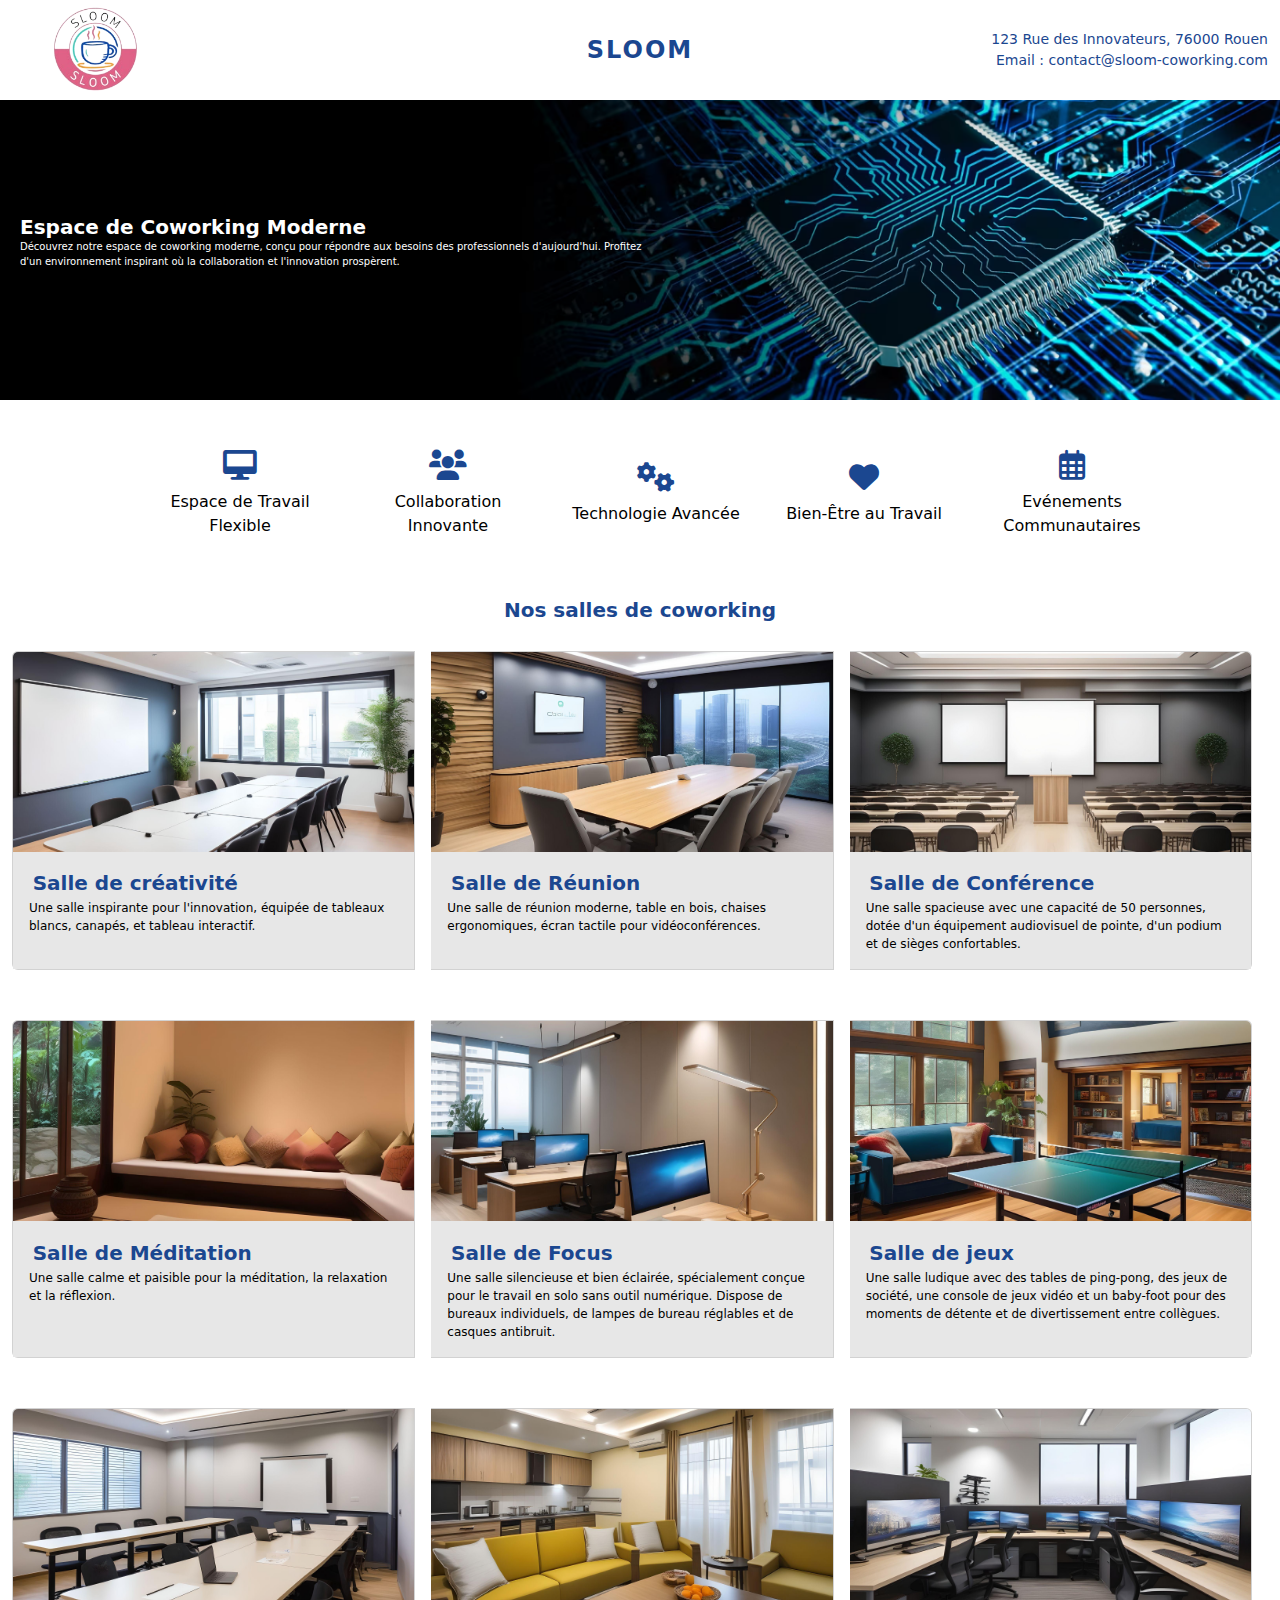
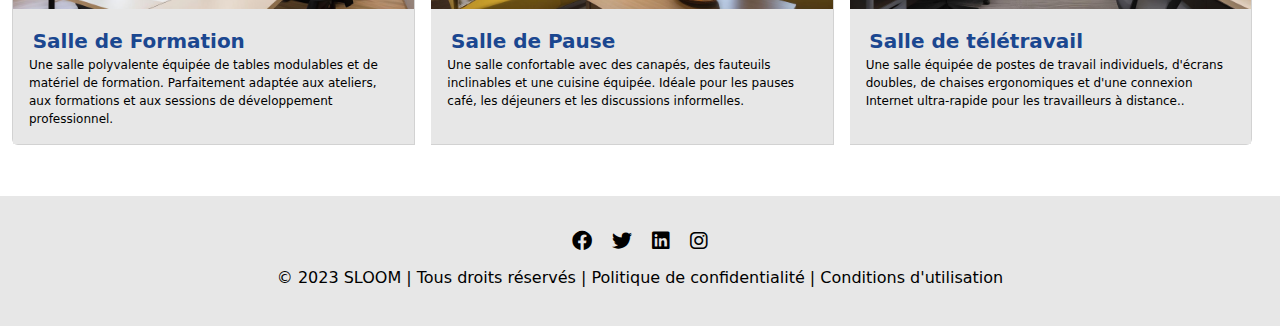
<file: index.html>
<!DOCTYPE html>
<html lang="fr">
<head>
    <meta charset="utf-8">
    <meta name="viewport" content="width=device-width, initial-scale=1.0">
    <meta http-equiv="X-UA-Compatible" content="IE=edge">
    <link rel="stylesheet" href="style.css">
    <link rel="stylesheet" href="https://cdn.jsdelivr.net/npm/bootstrap@5.2.3/dist/css/bootstrap.min.css">
    <link rel="stylesheet" href="https://cdnjs.cloudflare.com/ajax/libs/font-awesome/6.0.0/css/all.min.css">
    <title>Sloom</title>
</head>
<body>

<div class="container-fluid">
    <nav class="row align-items-center">
        <div class="col-4 d-flex align-items-center">
            <a class="navbar-brand" href="index.html">
                <img src="img/logo.png" alt="Logo" height="100">
            </a>
        </div>
        <div class="col-4 text-center">
            <a href="index.html" class="text-decoration-none text-dark">
                <p class="m-0 fs-4">SLOOM</p>
            </a>
        </div>
        <div class="col-4 text-end">
            <p class="m-0 d-none d-lg-block">123 Rue des Innovateurs, 76000 Rouen</p>
            <p class="m-0 d-none d-lg-block">Email : contact@sloom-coworking.com</p>
        </div>
    </nav>

    <div class="row">
        <div class="col-12 p-0 image-overlay">
            <img src="img/banniere.PNG" class="img-fluid custom-img" alt="Bannière">
            <div class="col-md-6 overlay-text">
                <h1 class="text-left">Espace de Coworking Moderne</h1>
                <p>Découvrez notre espace de coworking moderne, conçu pour répondre aux besoins des professionnels d'aujourd'hui. Profitez d'un environnement inspirant où la collaboration et l'innovation prospèrent.</p>
            </div>
        </div>
    </div>

    <ul class="row d-flex align-items-center justify-content-center">
        <li class="col-xs-6 col-sm-2">
            <a class="skill">
                <i class="fas fa-desktop"></i>
                <span>Espace de Travail Flexible</span>
            </a>
        </li>

        <li class="col-xs-6 col-sm-2">
            <a class="skill">
                <i class="fas fa-users"></i>
                <span>Collaboration Innovante</span>
            </a>
        </li>
    
        <li class="col-xs-6 col-sm-2">
            <a class="skill">
                <i class="fas fa-cogs"></i>
                <span>Technologie Avancée</span>
            </a>
        </li>
    
        <li class="col-xs-6 col-sm-2">
            <a class="skill">
                <i class="fas fa-heart"></i>
                <span>Bien-Être au Travail</span>
            </a>
        </li>
    
        <li class="col-xs-6 col-sm-2">
            <a class="skill">
                <i class="far fa-calendar-alt"></i>
                <span>Evénements Communautaires</span>
            </a>
        </li>
    </ul>

    <div class="row mt-5">
        <div class="col-12 text-center">
            <h1 class="text-left2">Nos salles de coworking</h1>
        </div>
    </div>
    
    <div class="card-group mt-3">
        <div class="card col-md-4 me-3">
            <a href="salle_collahub.html">
                <img src="img/salle_de_creativite.jpg" class="card-img-top " alt="Salle de créativité">
            </a>
            <div class="card-body">
                <h1 class="card-title">Salle de créativité</h1>
                <p class="card-text">Une salle inspirante pour l'innovation, équipée de tableaux blancs, canapés, et tableau interactif.</p>
            </div>
        </div>
    
       
        <div class="card col-md-4 me-3">
            <a href="salle_collahub.html">
                <img src="img/salle_collahub.jpg" class="card-img-top" alt="Salle de Réunion">
            </a>
            <div class="card-body">
                <h1 class="card-title">Salle de Réunion</h1>
                <p class="card-text">Une salle de réunion moderne, table en bois, chaises ergonomiques, écran tactile pour vidéoconférences.</p>
            </div>
        </div>
    
        
        <div class="card col-md-4 me-3">
            <a href="salle_de_conference.html">
                <img src="img/salle_de_conference.jpg" class="card-img-top" alt="Salle de Conférence">
            </a>
            <div class="card-body">
                <h1 class="card-title">Salle de Conférence</h1>
                <p class="card-text">Une salle spacieuse avec une capacité de 50 personnes, dotée d'un équipement audiovisuel de pointe, d'un podium et de sièges confortables.</p>
            </div>
        </div>
    </div>
    
    <div class="card-group mt-3">
        <div class="card col-md-4 me-3">
            <a href="salle_de_relaxation.html">
                <img src="img/salle_de_relaxation.jpg" class="card-img-top" alt="Salle de Méditation">
            </a>
            <div class="card-body">
                <h1 class="card-title">Salle de Méditation</h1>
                <p class="card-text">Une salle calme et paisible pour la méditation, la relaxation et la réflexion.</p>
            </div>
        </div>
    
      
        <div class="card col-md-4 me-3">
            <a href="salle_de_focus.html">
                <img src="img/salle_de_focus.jpg" class="card-img-top" alt="Salle de Focus">
            </a>
            <div class="card-body">
                <h1 class="card-title">Salle de Focus</h1>
                <p class="card-text">Une salle silencieuse et bien éclairée, spécialement conçue pour le travail en solo sans outil numérique. Dispose de bureaux individuels, de lampes de bureau réglables et de casques antibruit.</p>
            </div>
        </div>
    
        
        <div class="card col-md-4 me-3">
            <a href="salle_de_jeux.html">
                <img src="img/salle_de_jeux.jpg" class="card-img-top" alt="Salle de jeux">
            </a>
            <div class="card-body">
                <h1 class="card-title">Salle de jeux</h1>
                <p class="card-text">Une salle ludique avec des tables de ping-pong, des jeux de société, une console de jeux vidéo et un baby-foot pour des moments de détente et de divertissement entre collègues.</p>
            </div>
        </div>
    </div>
    
    <div class="card-group mt-3">
        <div class="card col-md-4 me-3">
            <a href="salle_de_formation.html">
                <img src="img/sallle_de_formation.jpg" class="card-img-top" alt="Salle de Formation">
            </a>
            <div class="card-body">
                <h1 class="card-title">Salle de Formation</h1>
                <p class="card-text">Une salle polyvalente équipée de tables modulables et de matériel de formation. Parfaitement adaptée aux ateliers, aux formations et aux sessions de développement professionnel.</p>
            </div>
        </div>
    
        
        <div class="card col-md-4 me-3">
            <a href="salle_de_pause.html">
                <img src="img/salle_de_pause.jpg" class="card-img-top" alt="Salle de Pause">
            </a>
            <div class="card-body">
                <h1 class="card-title">Salle de Pause</h1>
                <p class="card-text">Une salle confortable avec des canapés, des fauteuils inclinables et une cuisine équipée. Idéale pour les pauses café, les déjeuners et les discussions informelles.</p>
            </div>
        </div>
    
        
        <div class="card col-md-4 me-3">
            <a href="salle_de_teletravail.html">
                <img src="img/salle_de_teletravaille.jpg" class="card-img-top" alt="Salle 9">
            </a>
            <div class="card-body">
                <h1 class="card-title">Salle de télétravail</h1>
                <p class="card-text">Une salle équipée de postes de travail
                    individuels, d'écrans doubles, de chaises ergonomiques et d'une connexion Internet
                    ultra-rapide pour les travailleurs à distance..</p>
            </div>
        </div>
    </div>


    <!-- Le reste du contenu -->

    <div class="row">
        <footer class="col-md-12">
            <div class="social-center">
                <div class="social-icons">
                    <a href="https://www.facebook.com/" target="_blank" class="social-icon"><i class="fab fa-facebook"></i></a>
                    <a href="https://twitter.com" target="_blank" class="social-icon"><i class="fab fa-twitter"></i></a>
                    <a href="https://www.linkedin.com/" target="_blank" class="social-icon"><i class="fab fa-linkedin"></i></a>
                    <a href="https://www.instagram.com/" target="_blank" class="social-icon"><i class="fab fa-instagram"></i></a>
                </div>
            </div>
            <div class="row">
                <p>&copy; 2023 SLOOM | Tous droits réservés | Politique de confidentialité | Conditions d'utilisation</p>
            </div>
        </footer>
    </div>
</div>



</body>
</html>
</file>
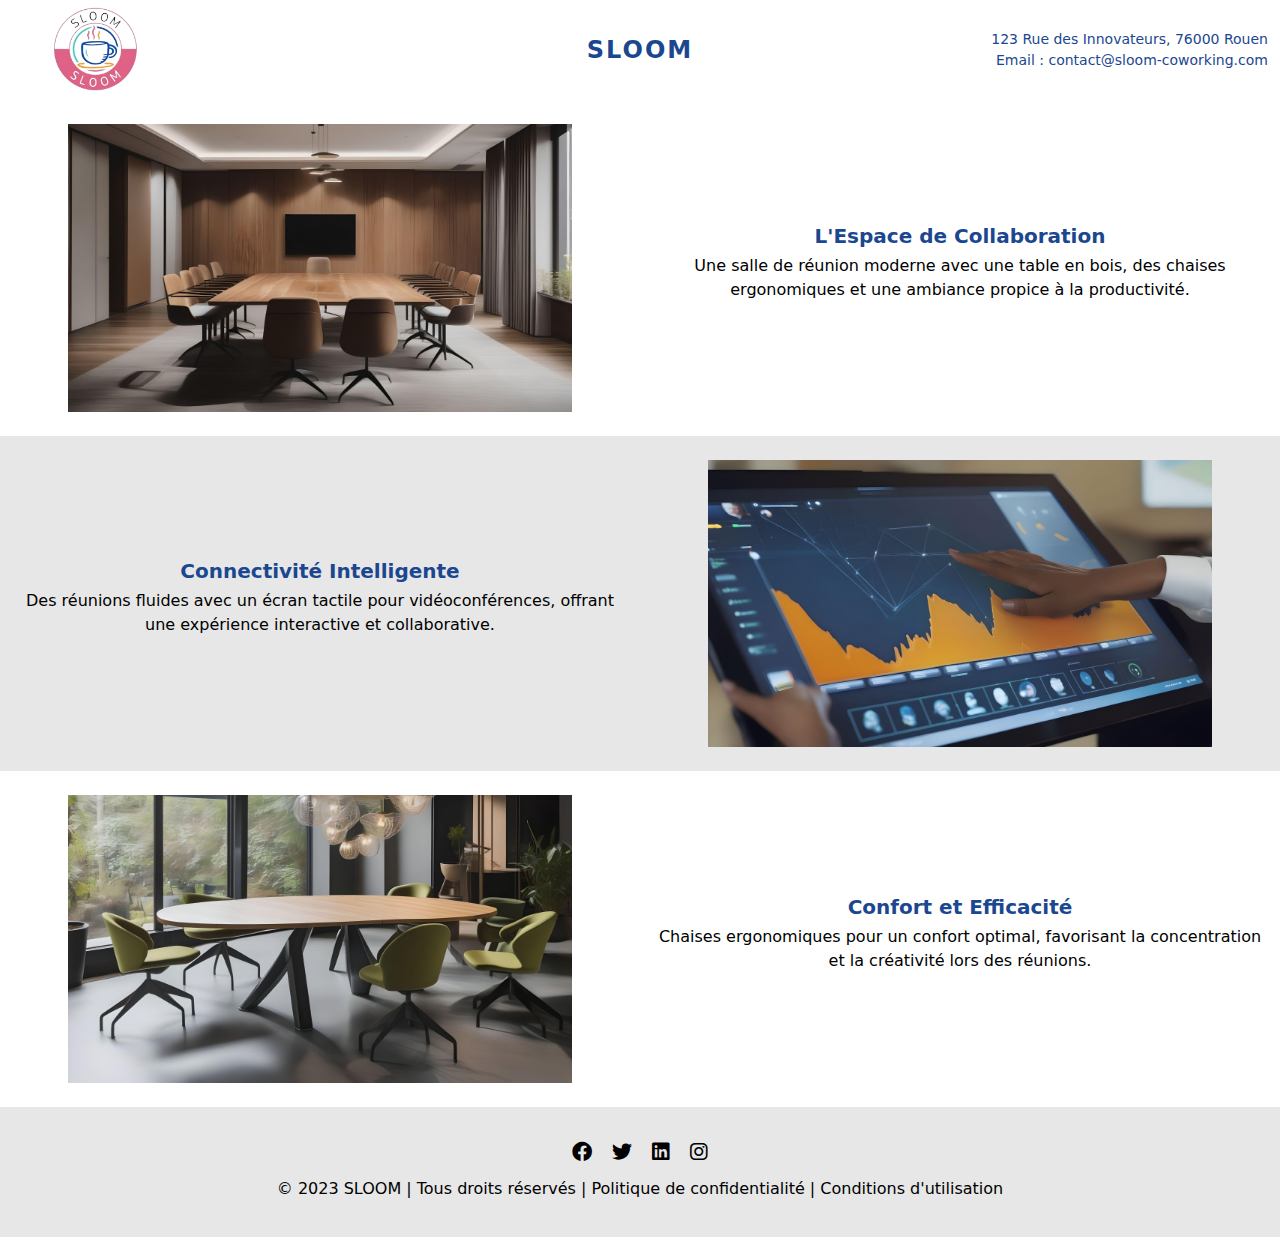
<file: salle_collahub.html>
<!doctype html>
<html>
<head>
    <meta charset="utf-8">
    <meta http-equiv="X-UA-Compatible" content="IE=edge">
    <meta name="viewport" content="width=device-width, initial-scale=1.0">
    <link rel="stylesheet" href="https://cdnjs.cloudflare.com/ajax/libs/font-awesome/6.0.0/css/all.min.css">
    <link href="style.css" rel="stylesheet">
    <link href="https://cdn.jsdelivr.net/npm/bootstrap@5.2.3/dist/css/bootstrap.min.css" rel="stylesheet">
    <title>Salle de collahub</title>
</head>
<body>

    <div class="container-fluid">
        <nav class="row align-items-center">
            <div class="col-4 d-flex align-items-center">
                <a class="navbar-brand" href="index.html">
                    <img src="img/logo.png" alt="Logo" height="100">
                </a>
            </div>
            <div class="col-4 text-center">
                <a href="index.html" class="text-decoration-none text-dark">
                    <p class="m-0 fs-4">SLOOM</p>
                </a>
            </div>
            <div class="col-4 text-end">
                <p class="m-0 d-none d-lg-block">123 Rue des Innovateurs, 76000 Rouen</p>
                <p class="m-0 d-none d-lg-block">Email : contact@sloom-coworking.com</p>
            </div>
        </nav>

        <div class="row">
            <div class="col-md-6 p-4 d-flex align-items-center justify-content-center style-salle">
                <img src="img/Réunion1.jpg" alt="" class="img-fluid" width="85%">
            </div>
            <div class="col-md-6 d-flex align-items-center style-salle">
                <div>
                    <h1 class="text-center">L'Espace de Collaboration</h1>
                    <p class="text-center">Une salle de réunion moderne avec une table en bois, des chaises ergonomiques et une ambiance propice à la productivité.</p>
                </div>
            </div>
        </div>
        
        
        <div class="row">
            <div class="col-md-6 order-md-last p-4 d-flex align-items-center justify-content-center style-salle2">
                <img src="img/Réunion2.jpg" alt="" class="img-fluid" width="85%">
            </div>
            <div class="col-md-6 order-md-first d-flex align-items-center style-salle2">
                <div>
                    <h1 class="text-center">Connectivité Intelligente</h1>
                    <p class="text-center">Des réunions fluides avec un écran tactile pour vidéoconférences, offrant une expérience interactive et collaborative.</p>
                </div>
            </div>
        </div>
        
        
        <div class="row">
            <div class="col-md-6 p-4 d-flex align-items-center justify-content-center style-salle">
                <img src="img/Réunion3.jpg" alt="" class="img-fluid" width="85%">
            </div>
            <div class="col-md-6 d-flex align-items-center style-salle">
                <div>
                    <h1 class="text-center">Confort et Efficacité</h1>
                    <p class="text-center">Chaises ergonomiques pour un confort optimal, favorisant la concentration et la créativité lors des réunions.</p>
                </div>
            </div>
        </div>
    
        <div class="row">
            <footer>
                <div class="col-md-12 social-center">
                    <div class="social-icons">
                        <a href="https://www.facebook.com/" target="_blank" class="social-icon"><i class="fab fa-facebook"></i></a>
                        <a href="https://twitter.com" target="_blank" class="social-icon"><i class="fab fa-twitter"></i></a>
                        <a href="https://www.linkedin.com/" target="_blank" class="social-icon"><i class="fab fa-linkedin"></i></a>
                        <a href="https://www.instagram.com/" target="_blank" class="social-icon"><i class="fab fa-instagram"></i></a>
                    </div>
                </div>
        
                <div class="row">
                    <p>&copy; 2023 SLOOM | Tous droits réservés | Politique de confidentialité | Conditions d'utilisation</p>
                </div>
            </footer>
        </div>
           
            
    </div>
        


    

        
        
    
    
    
    
    
</body>
</html>
</file>
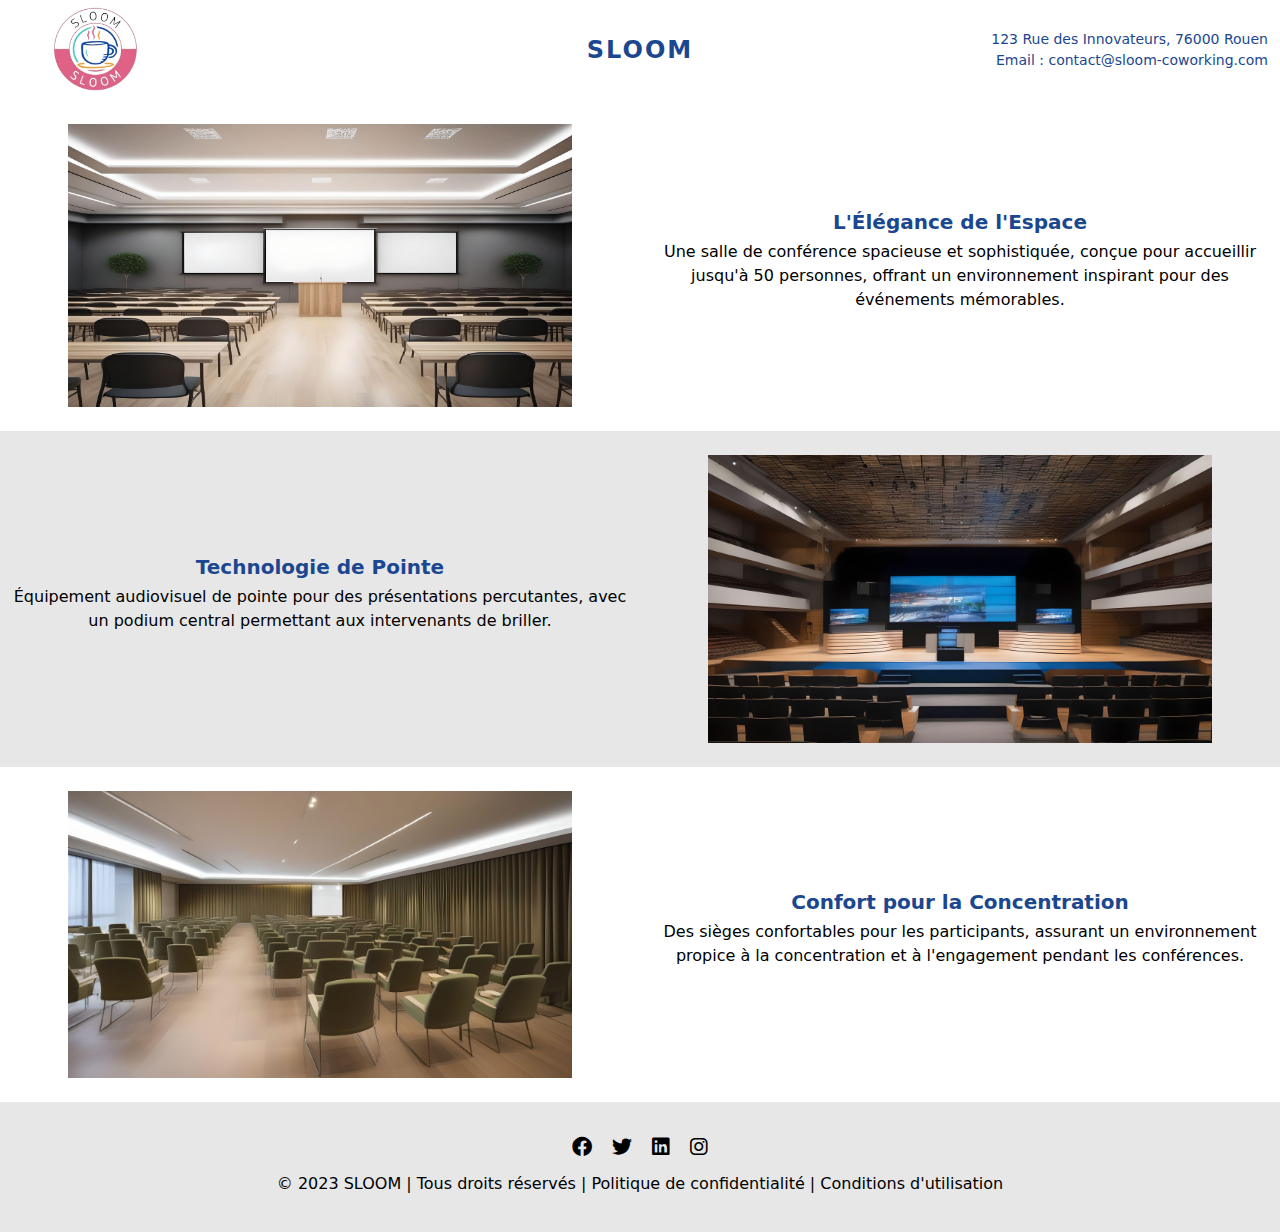
<file: salle_de_conference.html>
<!doctype html>
<html>
<head>
    <meta charset="utf-8">
    <meta http-equiv="X-UA-Compatible" content="IE=edge">
    <meta name="viewport" content="width=device-width, initial-scale=1.0">
    <link rel="stylesheet" href="https://cdnjs.cloudflare.com/ajax/libs/font-awesome/6.0.0/css/all.min.css">
    <link href="style.css" rel="stylesheet">
    <link href="https://cdn.jsdelivr.net/npm/bootstrap@5.2.3/dist/css/bootstrap.min.css" rel="stylesheet">
    <title>Salle de conférence</title>
</head>
<body>

    <div class="container-fluid">
        <nav class="row align-items-center">
            <div class="col-4 d-flex align-items-center">
                <a class="navbar-brand" href="index.html">
                    <img src="img/logo.png" alt="Logo" height="100">
                </a>
            </div>
            <div class="col-4 text-center">
                <a href="index.html" class="text-decoration-none text-dark">
                    <p class="m-0 fs-4">SLOOM</p>
                </a>
            </div>
            <div class="col-4 text-end">
                <p class="m-0 d-none d-lg-block">123 Rue des Innovateurs, 76000 Rouen</p>
                <p class="m-0 d-none d-lg-block">Email : contact@sloom-coworking.com</p>
            </div>
        </nav>

        <div class="row">
            <div class="col-md-6 p-4 d-flex align-items-center justify-content-center style-salle">
                <img src="img/Conférence1.jpg" alt="" class="img-fluid" width="85%">
            </div>
            <div class="col-md-6 d-flex align-items-center style-salle">
                <div>
                    <h1 class="text-center">L'Élégance de l'Espace</h1>
                    <p class="text-center">Une salle de conférence spacieuse et sophistiquée, conçue pour accueillir jusqu'à 50 personnes, offrant un environnement inspirant pour des événements mémorables.</p>
                </div>
            </div>
        </div>
        
        
        <div class="row">
            <div class="col-md-6 order-md-last p-4 d-flex align-items-center justify-content-center style-salle2">
                <img src="img/Conférence2.jpg" alt="" class="img-fluid" width="85%">
            </div>
            <div class="col-md-6 order-md-first d-flex align-items-center style-salle2">
                <div>
                    <h1 class="text-center">Technologie de Pointe</h1>
                    <p class="text-center">Équipement audiovisuel de pointe pour des présentations percutantes, avec un podium central permettant aux intervenants de briller.</p>
                </div>
            </div>
        </div>
        
        
        <div class="row">
            <div class="col-md-6 p-4 d-flex align-items-center justify-content-center style-salle">
                <img src="img/Conférence3.jpg" alt="" class="img-fluid" width="85%">
            </div>
            <div class="col-md-6 d-flex align-items-center style-salle">
                <div>
                    <h1 class="text-center">Confort pour la Concentration</h1>
                    <p class="text-center">Des sièges confortables pour les participants, assurant un environnement propice à la concentration et à l'engagement pendant les conférences.</p>
                </div>
            </div>
        </div>
    
        <div class="row">
            <footer>
                <div class="col-md-12 social-center">
                    <div class="social-icons">
                        <a href="https://www.facebook.com/" target="_blank" class="social-icon"><i class="fab fa-facebook"></i></a>
                        <a href="https://twitter.com" target="_blank" class="social-icon"><i class="fab fa-twitter"></i></a>
                        <a href="https://www.linkedin.com/" target="_blank" class="social-icon"><i class="fab fa-linkedin"></i></a>
                        <a href="https://www.instagram.com/" target="_blank" class="social-icon"><i class="fab fa-instagram"></i></a>
                    </div>
                </div>
        
                <div class="row">
                    <p>&copy; 2023 SLOOM | Tous droits réservés | Politique de confidentialité | Conditions d'utilisation</p>
                </div>
            </footer>
        </div>
           
            
    </div>
        


    

        
        
    
    
    
    
    
</body>
</html>
</file>
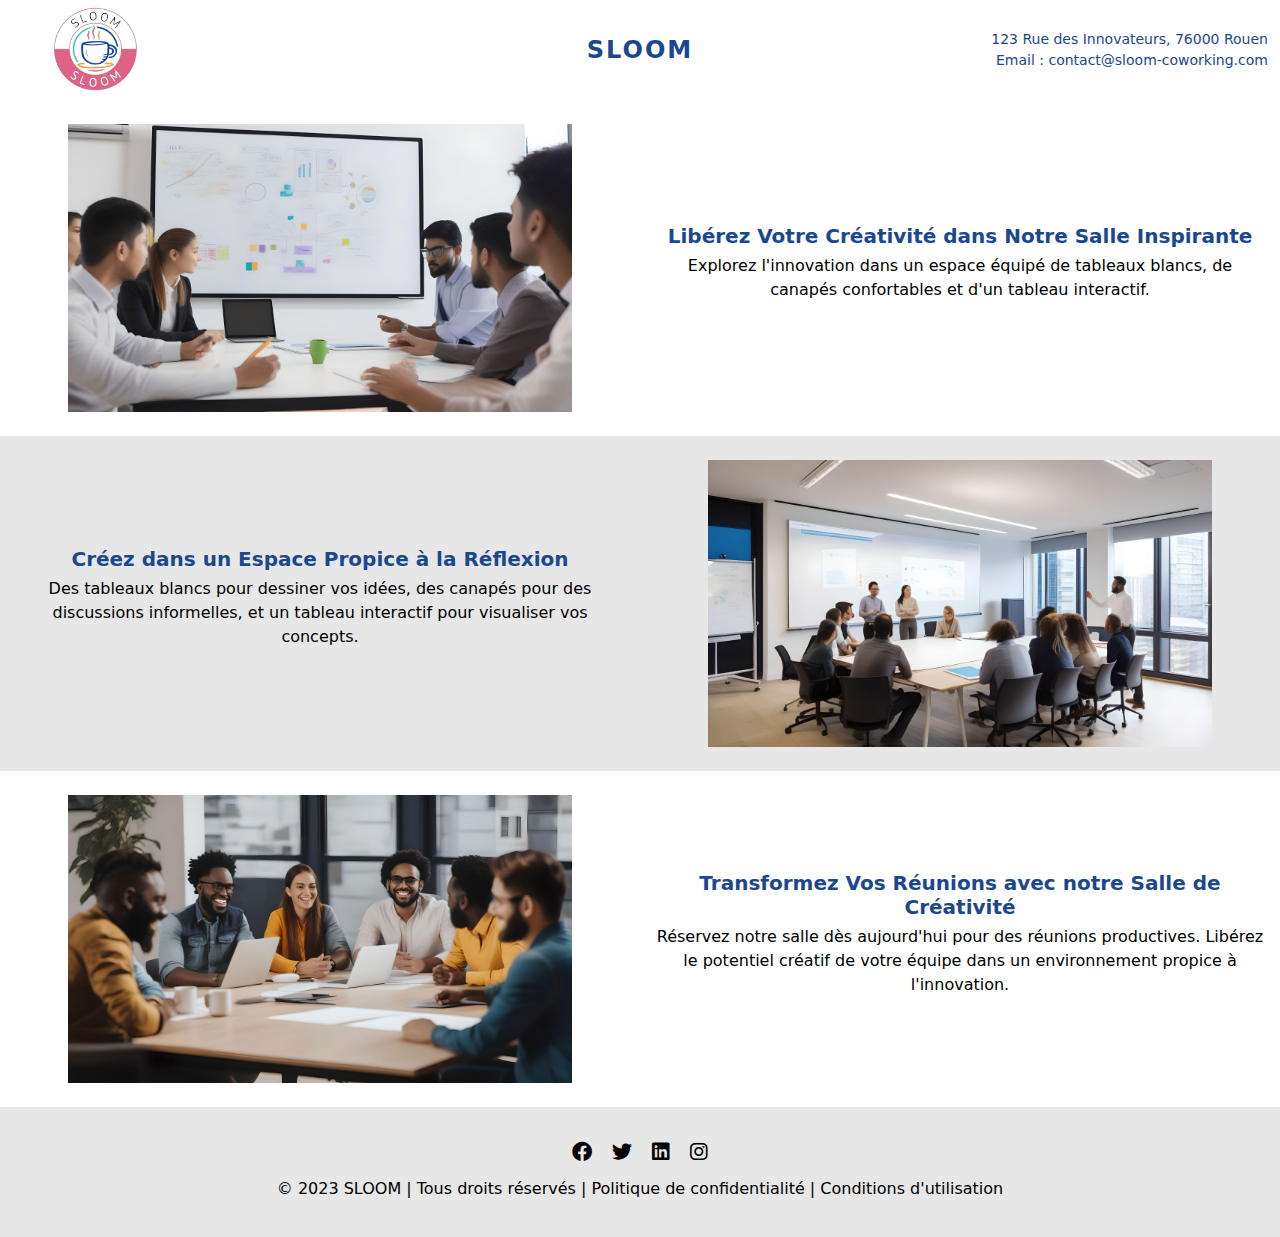
<file: salle_de_creativite.html>
<!doctype html>
<html>
<head>
    <meta charset="utf-8">
    <meta http-equiv="X-UA-Compatible" content="IE=edge">
    <meta name="viewport" content="width=device-width, initial-scale=1.0">
    <link rel="stylesheet" href="https://cdnjs.cloudflare.com/ajax/libs/font-awesome/6.0.0/css/all.min.css">
    <link href="style.css" rel="stylesheet">
    <link href="https://cdn.jsdelivr.net/npm/bootstrap@5.2.3/dist/css/bootstrap.min.css" rel="stylesheet">
    <title>Salle de créativité</title>
</head>
<body>

    <div class="container-fluid">
        <nav class="row align-items-center">
            <div class="col-4 d-flex align-items-center">
                <a class="navbar-brand" href="index.html">
                    <img src="img/logo.png" alt="Logo" height="100">
                </a>
            </div>
            <div class="col-4 text-center">
                <a href="index.html" class="text-decoration-none text-dark">
                    <p class="m-0 fs-4">SLOOM</p>
                </a>
            </div>
            <div class="col-4 text-end">
                <p class="m-0 d-none d-lg-block">123 Rue des Innovateurs, 76000 Rouen</p>
                <p class="m-0 d-none d-lg-block">Email : contact@sloom-coworking.com</p>
            </div>
        </nav>

        <div class="row">
            <div class="col-md-6 p-4 d-flex align-items-center justify-content-center style-salle">
                <img src="img/Créativité1.jpg" alt="" class="img-fluid" width="85%">
            </div>
            <div class="col-md-6 d-flex align-items-center style-salle">
                <div>
                    <h1 class="text-center">Libérez Votre Créativité dans Notre Salle Inspirante</h1>
                    <p class="text-center">Explorez l'innovation dans un espace équipé de tableaux blancs, de canapés confortables et d'un tableau interactif.</p>
                </div>
            </div>
        </div>
        
        
        <div class="row">
            <div class="col-md-6 order-md-last p-4 d-flex align-items-center justify-content-center style-salle2">
                <img src="img/Créativité2.jpg" alt="" class="img-fluid" width="85%">
            </div>
            <div class="col-md-6 order-md-first d-flex align-items-center style-salle2">
                <div>
                    <h1 class="text-center">Créez dans un Espace Propice à la Réflexion</h1>
                    <p class="text-center">Des tableaux blancs pour dessiner vos idées, des canapés pour des discussions informelles, et un tableau interactif pour visualiser vos concepts.</p>
                </div>
            </div>
        </div>
        
        
        <div class="row">
            <div class="col-md-6 p-4 d-flex align-items-center justify-content-center style-salle">
                <img src="img/Créativité3.jpg" alt="" class="img-fluid" width="85%">
            </div>
            <div class="col-md-6 d-flex align-items-center style-salle">
                <div>
                    <h1 class="text-center">Transformez Vos Réunions avec notre Salle de Créativité</h1>
                    <p class="text-center">Réservez notre salle dès aujourd'hui pour des réunions productives. Libérez le potentiel créatif de votre équipe dans un environnement propice à l'innovation.</p>
                </div>
            </div>
        </div>
    
        <div class="row">
            <footer>
                <div class="col-md-12 social-center">
                    <div class="social-icons">
                        <a href="https://www.facebook.com/" target="_blank" class="social-icon"><i class="fab fa-facebook"></i></a>
                        <a href="https://twitter.com" target="_blank" class="social-icon"><i class="fab fa-twitter"></i></a>
                        <a href="https://www.linkedin.com/" target="_blank" class="social-icon"><i class="fab fa-linkedin"></i></a>
                        <a href="https://www.instagram.com/" target="_blank" class="social-icon"><i class="fab fa-instagram"></i></a>
                    </div>
                </div>
        
                <div class="row">
                    <p>&copy; 2023 SLOOM | Tous droits réservés | Politique de confidentialité | Conditions d'utilisation</p>
                </div>
            </footer>
        </div>
           
            
    </div>
        


    

        
        
    
    
    
    
    
</body>
</html>
</file>
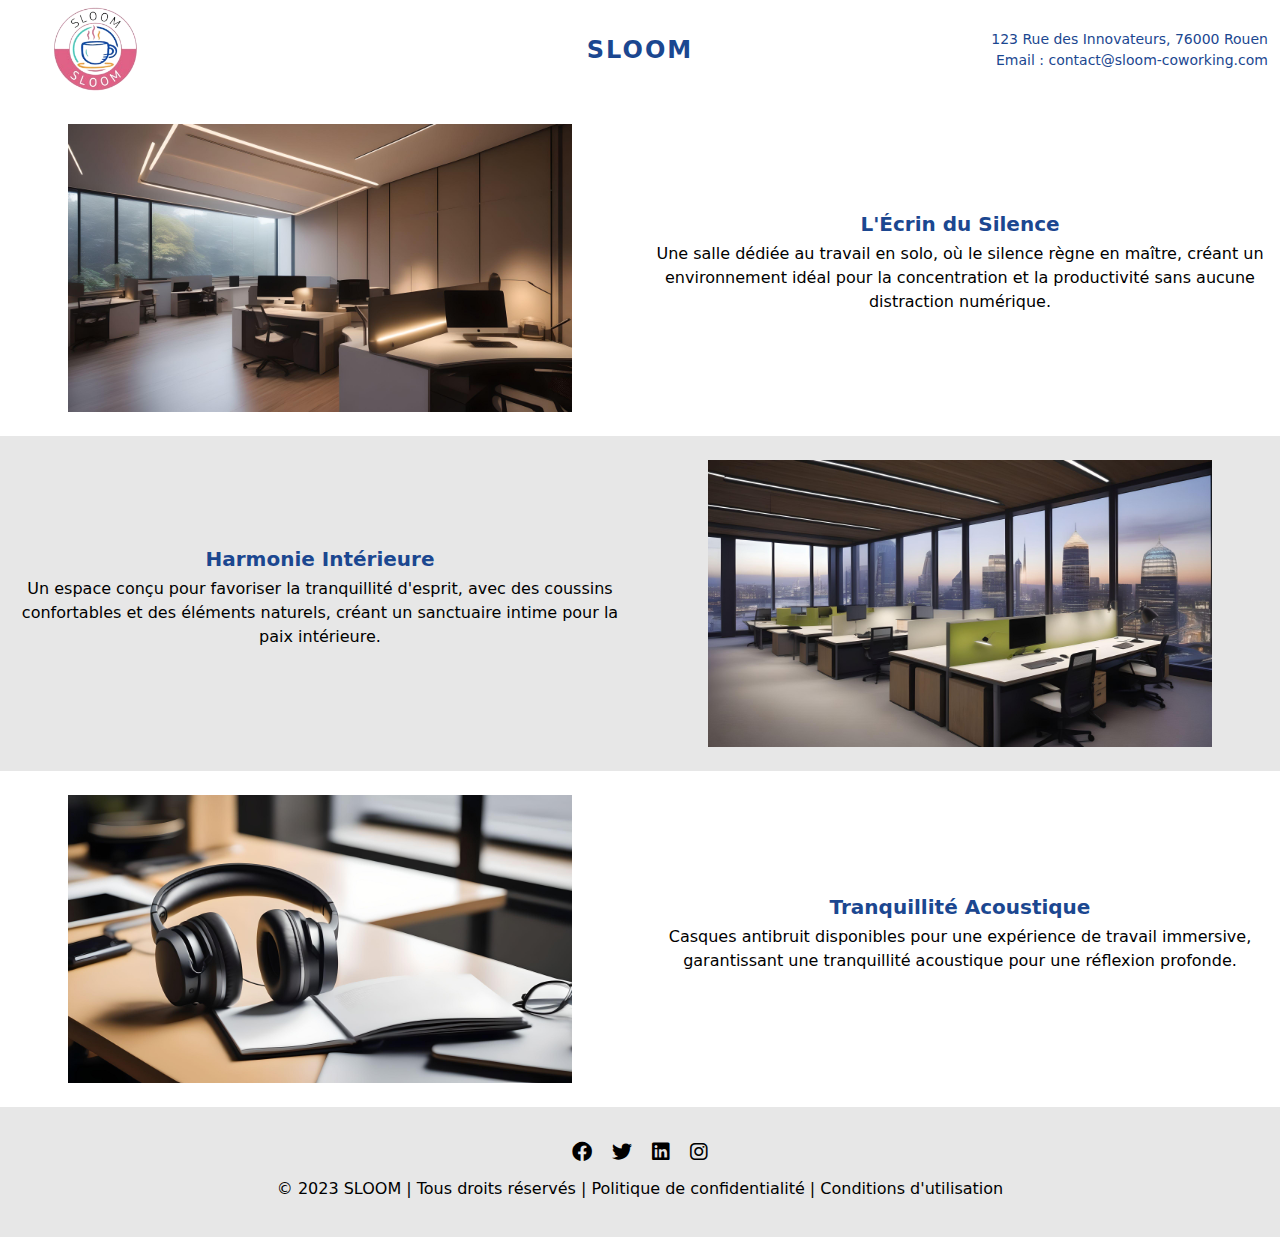
<file: salle_de_focus.html>
<!doctype html>
<html>
<head>
    <meta charset="utf-8">
    <meta http-equiv="X-UA-Compatible" content="IE=edge">
    <meta name="viewport" content="width=device-width, initial-scale=1.0">
    <link rel="stylesheet" href="https://cdnjs.cloudflare.com/ajax/libs/font-awesome/6.0.0/css/all.min.css">
    <link href="style.css" rel="stylesheet">
    <link href="https://cdn.jsdelivr.net/npm/bootstrap@5.2.3/dist/css/bootstrap.min.css" rel="stylesheet">
    <title>Salle de focus</title>
</head>
<body>

    <div class="container-fluid">
        <nav class="row align-items-center">
            <div class="col-4 d-flex align-items-center">
                <a class="navbar-brand" href="index.html">
                    <img src="img/logo.png" alt="Logo" height="100">
                </a>
            </div>
            <div class="col-4 text-center">
                <a href="index.html" class="text-decoration-none text-dark">
                    <p class="m-0 fs-4">SLOOM</p>
                </a>
            </div>
            <div class="col-4 text-end">
                <p class="m-0 d-none d-lg-block">123 Rue des Innovateurs, 76000 Rouen</p>
                <p class="m-0 d-none d-lg-block">Email : contact@sloom-coworking.com</p>
            </div>
        </nav>

        <div class="row">
            <div class="col-md-6 p-4 d-flex align-items-center justify-content-center style-salle">
                <img src="img/Focus1.jpg" alt="" class="img-fluid" width="85%">
            </div>
            <div class="col-md-6 d-flex align-items-center style-salle">
                <div>
                    <h1 class="text-center">L'Écrin du Silence</h1>
                    <p class="text-center">Une salle dédiée au travail en solo, où le silence règne en maître, créant un environnement idéal pour la concentration et la productivité sans aucune distraction numérique.</p>
                </div>
            </div>
        </div>
        
        
        <div class="row">
            <div class="col-md-6 order-md-last p-4 d-flex align-items-center justify-content-center style-salle2">
                <img src="img/Focus2.jpg" alt="" class="img-fluid" width="85%">
            </div>
            <div class="col-md-6 order-md-first d-flex align-items-center style-salle2">
                <div>
                    <h1 class="text-center">Harmonie Intérieure</h1>
                    <p class="text-center">Un espace conçu pour favoriser la tranquillité d'esprit, avec des coussins confortables et des éléments naturels, créant un sanctuaire intime pour la paix intérieure.</p>
                </div>
            </div>
        </div>
        
        
        <div class="row">
            <div class="col-md-6 p-4 d-flex align-items-center justify-content-center style-salle">
                <img src="img/Focus3.jpg" alt="" class="img-fluid" width="85%">
            </div>
            <div class="col-md-6 d-flex align-items-center style-salle">
                <div>
                    <h1 class="text-center">Tranquillité Acoustique</h1>
                    <p class="text-center">Casques antibruit disponibles pour une expérience de travail immersive, garantissant une tranquillité acoustique pour une réflexion profonde.</p>
                </div>
            </div>
        </div>
    
        <div class="row">
            <footer>
                <div class="col-md-12 social-center">
                    <div class="social-icons">
                        <a href="https://www.facebook.com/" target="_blank" class="social-icon"><i class="fab fa-facebook"></i></a>
                        <a href="https://twitter.com" target="_blank" class="social-icon"><i class="fab fa-twitter"></i></a>
                        <a href="https://www.linkedin.com/" target="_blank" class="social-icon"><i class="fab fa-linkedin"></i></a>
                        <a href="https://www.instagram.com/" target="_blank" class="social-icon"><i class="fab fa-instagram"></i></a>
                    </div>
                </div>
        
                <div class="row">
                    <p>&copy; 2023 SLOOM | Tous droits réservés | Politique de confidentialité | Conditions d'utilisation</p>
                </div>
            </footer>
        </div>
           
            
    </div>
        


    

        
        
    
    
    
    
    
</body>
</html>
</file>
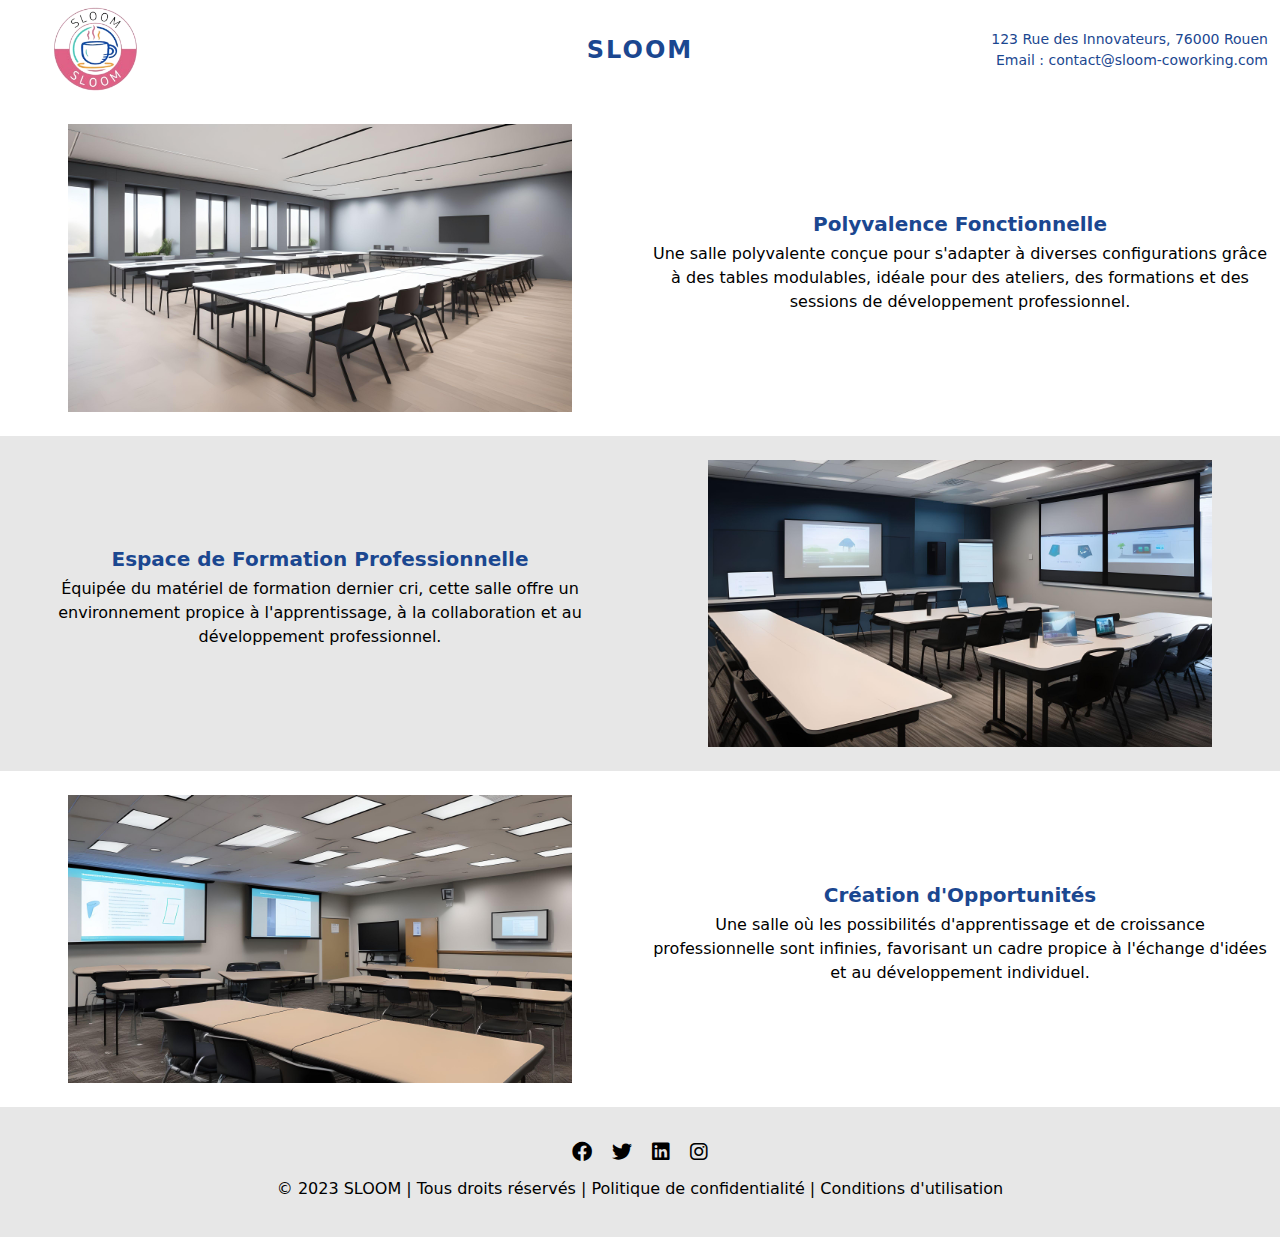
<file: salle_de_formation.html>
<!doctype html>
<html>
<head>
    <meta charset="utf-8">
    <meta http-equiv="X-UA-Compatible" content="IE=edge">
    <meta name="viewport" content="width=device-width, initial-scale=1.0">
    <link rel="stylesheet" href="https://cdnjs.cloudflare.com/ajax/libs/font-awesome/6.0.0/css/all.min.css">
    <link href="style.css" rel="stylesheet">
    <link href="https://cdn.jsdelivr.net/npm/bootstrap@5.2.3/dist/css/bootstrap.min.css" rel="stylesheet">
    <title>Salle de formation</title>
</head>
<body>

    <div class="container-fluid">
        <nav class="row align-items-center">
            <div class="col-4 d-flex align-items-center">
                <a class="navbar-brand" href="index.html">
                    <img src="img/logo.png" alt="Logo" height="100">
                </a>
            </div>
            <div class="col-4 text-center">
                <a href="index.html" class="text-decoration-none text-dark">
                    <p class="m-0 fs-4">SLOOM</p>
                </a>
            </div>
            <div class="col-4 text-end">
                <p class="m-0 d-none d-lg-block">123 Rue des Innovateurs, 76000 Rouen</p>
                <p class="m-0 d-none d-lg-block">Email : contact@sloom-coworking.com</p>
            </div>
        </nav>

        <div class="row">
            <div class="col-md-6 p-4 d-flex align-items-center justify-content-center style-salle">
                <img src="img/Formation1.jpg" alt="" class="img-fluid" width="85%">
            </div>
            <div class="col-md-6 d-flex align-items-center style-salle">
                <div>
                    <h1 class="text-center">Polyvalence Fonctionnelle</h1>
                    <p class="text-center">Une salle polyvalente conçue pour s'adapter à diverses configurations grâce à des tables modulables, idéale pour des ateliers, des formations et des sessions de développement professionnel.</p>
                </div>
            </div>
        </div>
        
        
        <div class="row">
            <div class="col-md-6 order-md-last p-4 d-flex align-items-center justify-content-center style-salle2">
                <img src="img/Formation2.jpg" alt="" class="img-fluid" width="85%">
            </div>
            <div class="col-md-6 order-md-first d-flex align-items-center style-salle2">
                <div>
                    <h1 class="text-center">Espace de Formation Professionnelle</h1>
                    <p class="text-center">Équipée du matériel de formation dernier cri, cette salle offre un environnement propice à l'apprentissage, à la collaboration et au développement professionnel.</p>
                </div>
            </div>
        </div>
        
        
        <div class="row">
            <div class="col-md-6 p-4 d-flex align-items-center justify-content-center style-salle">
                <img src="img/Formation3.jpg" alt="" class="img-fluid" width="85%">
            </div>
            <div class="col-md-6 d-flex align-items-center style-salle">
                <div>
                    <h1 class="text-center">Création d'Opportunités</h1>
                    <p class="text-center">Une salle où les possibilités d'apprentissage et de croissance professionnelle sont infinies, favorisant un cadre propice à l'échange d'idées et au développement individuel.</p>
                </div>
            </div>
        </div>
    
        <div class="row">
            <footer>
                <div class="col-md-12 social-center">
                    <div class="social-icons">
                        <a href="https://www.facebook.com/" target="_blank" class="social-icon"><i class="fab fa-facebook"></i></a>
                        <a href="https://twitter.com" target="_blank" class="social-icon"><i class="fab fa-twitter"></i></a>
                        <a href="https://www.linkedin.com/" target="_blank" class="social-icon"><i class="fab fa-linkedin"></i></a>
                        <a href="https://www.instagram.com/" target="_blank" class="social-icon"><i class="fab fa-instagram"></i></a>
                    </div>
                </div>
        
                <div class="row">
                    <p>&copy; 2023 SLOOM | Tous droits réservés | Politique de confidentialité | Conditions d'utilisation</p>
                </div>
            </footer>
        </div>
           
            
    </div>
        


    

        
        
    
    
    
    
    
</body>
</html>
</file>
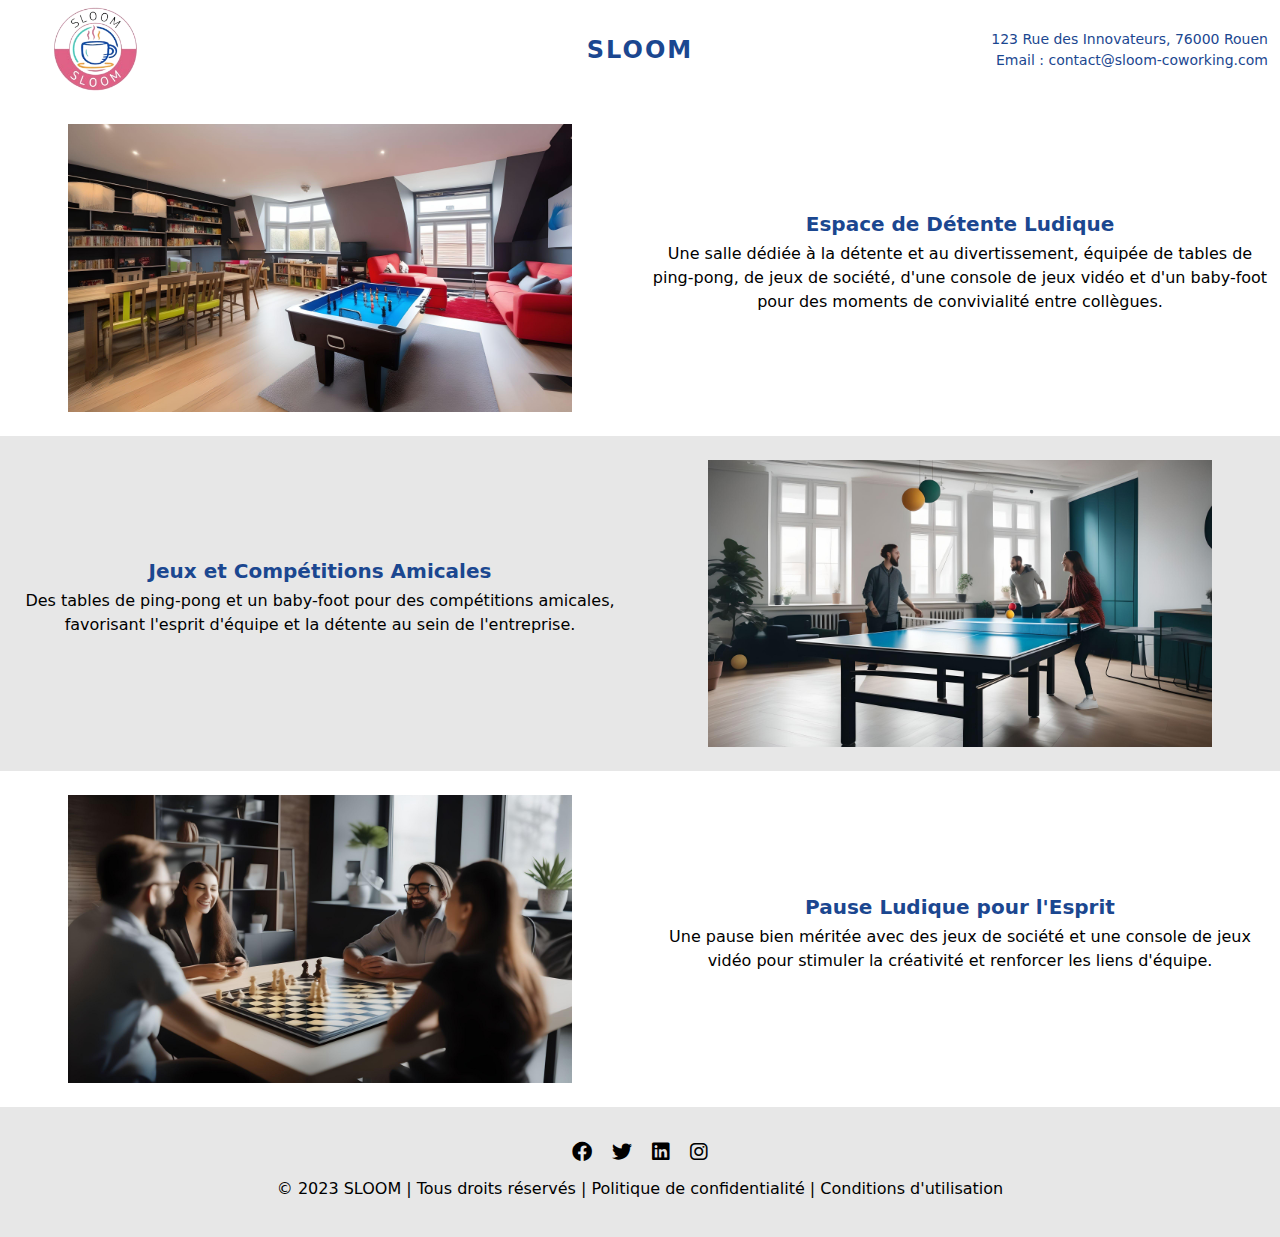
<file: salle_de_jeux.html>
<!doctype html>
<html>
<head>
    <meta charset="utf-8">
    <meta http-equiv="X-UA-Compatible" content="IE=edge">
    <meta name="viewport" content="width=device-width, initial-scale=1.0">
    <link rel="stylesheet" href="https://cdnjs.cloudflare.com/ajax/libs/font-awesome/6.0.0/css/all.min.css">
    <link href="style.css" rel="stylesheet">
    <link href="https://cdn.jsdelivr.net/npm/bootstrap@5.2.3/dist/css/bootstrap.min.css" rel="stylesheet">
    <title>Salle de jeux</title>
</head>
<body>

    <div class="container-fluid">
        <nav class="row align-items-center">
            <div class="col-4 d-flex align-items-center">
                <a class="navbar-brand" href="index.html">
                    <img src="img/logo.png" alt="Logo" height="100">
                </a>
            </div>
            <div class="col-4 text-center">
                <a href="index.html" class="text-decoration-none text-dark">
                    <p class="m-0 fs-4">SLOOM</p>
                </a>
            </div>
            <div class="col-4 text-end">
                <p class="m-0 d-none d-lg-block">123 Rue des Innovateurs, 76000 Rouen</p>
                <p class="m-0 d-none d-lg-block">Email : contact@sloom-coworking.com</p>
            </div>
        </nav>

        <div class="row">
            <div class="col-md-6 p-4 d-flex align-items-center justify-content-center style-salle">
                <img src="img/Jeux1.jpg" alt="" class="img-fluid" width="85%">
            </div>
            <div class="col-md-6 d-flex align-items-center style-salle">
                <div>
                    <h1 class="text-center">Espace de Détente Ludique</h1>
                    <p class="text-center">Une salle dédiée à la détente et au divertissement, équipée de tables de ping-pong, de jeux de société, d'une console de jeux vidéo et d'un baby-foot pour des moments de convivialité entre collègues.</p>
                </div>
            </div>
        </div>
        
        
        <div class="row">
            <div class="col-md-6 order-md-last p-4 d-flex align-items-center justify-content-center style-salle2">
                <img src="img/Jeux2.jpg" alt="" class="img-fluid" width="85%">
            </div>
            <div class="col-md-6 order-md-first d-flex align-items-center style-salle2">
                <div>
                    <h1 class="text-center">Jeux et Compétitions Amicales</h1>
                    <p class="text-center">Des tables de ping-pong et un baby-foot pour des compétitions amicales, favorisant l'esprit d'équipe et la détente au sein de l'entreprise.</p>
                </div>
            </div>
        </div>
        
        
        <div class="row">
            <div class="col-md-6 p-4 d-flex align-items-center justify-content-center style-salle">
                <img src="img/Jeux3.jpg" alt="" class="img-fluid" width="85%">
            </div>
            <div class="col-md-6 d-flex align-items-center style-salle">
                <div>
                    <h1 class="text-center">Pause Ludique pour l'Esprit</h1>
                    <p class="text-center">Une pause bien méritée avec des jeux de société et une console de jeux vidéo pour stimuler la créativité et renforcer les liens d'équipe.</p>
                </div>
            </div>
        </div>
    
        <div class="row">
            <footer>
                <div class="col-md-12 social-center">
                    <div class="social-icons">
                        <a href="https://www.facebook.com/" target="_blank" class="social-icon"><i class="fab fa-facebook"></i></a>
                        <a href="https://twitter.com" target="_blank" class="social-icon"><i class="fab fa-twitter"></i></a>
                        <a href="https://www.linkedin.com/" target="_blank" class="social-icon"><i class="fab fa-linkedin"></i></a>
                        <a href="https://www.instagram.com/" target="_blank" class="social-icon"><i class="fab fa-instagram"></i></a>
                    </div>
                </div>
        
                <div class="row">
                    <p>&copy; 2023 SLOOM | Tous droits réservés | Politique de confidentialité | Conditions d'utilisation</p>
                </div>
            </footer>
        </div>
           
            
    </div>
        


    

        
        
    
    
    
    
    
</body>
</html>
</file>
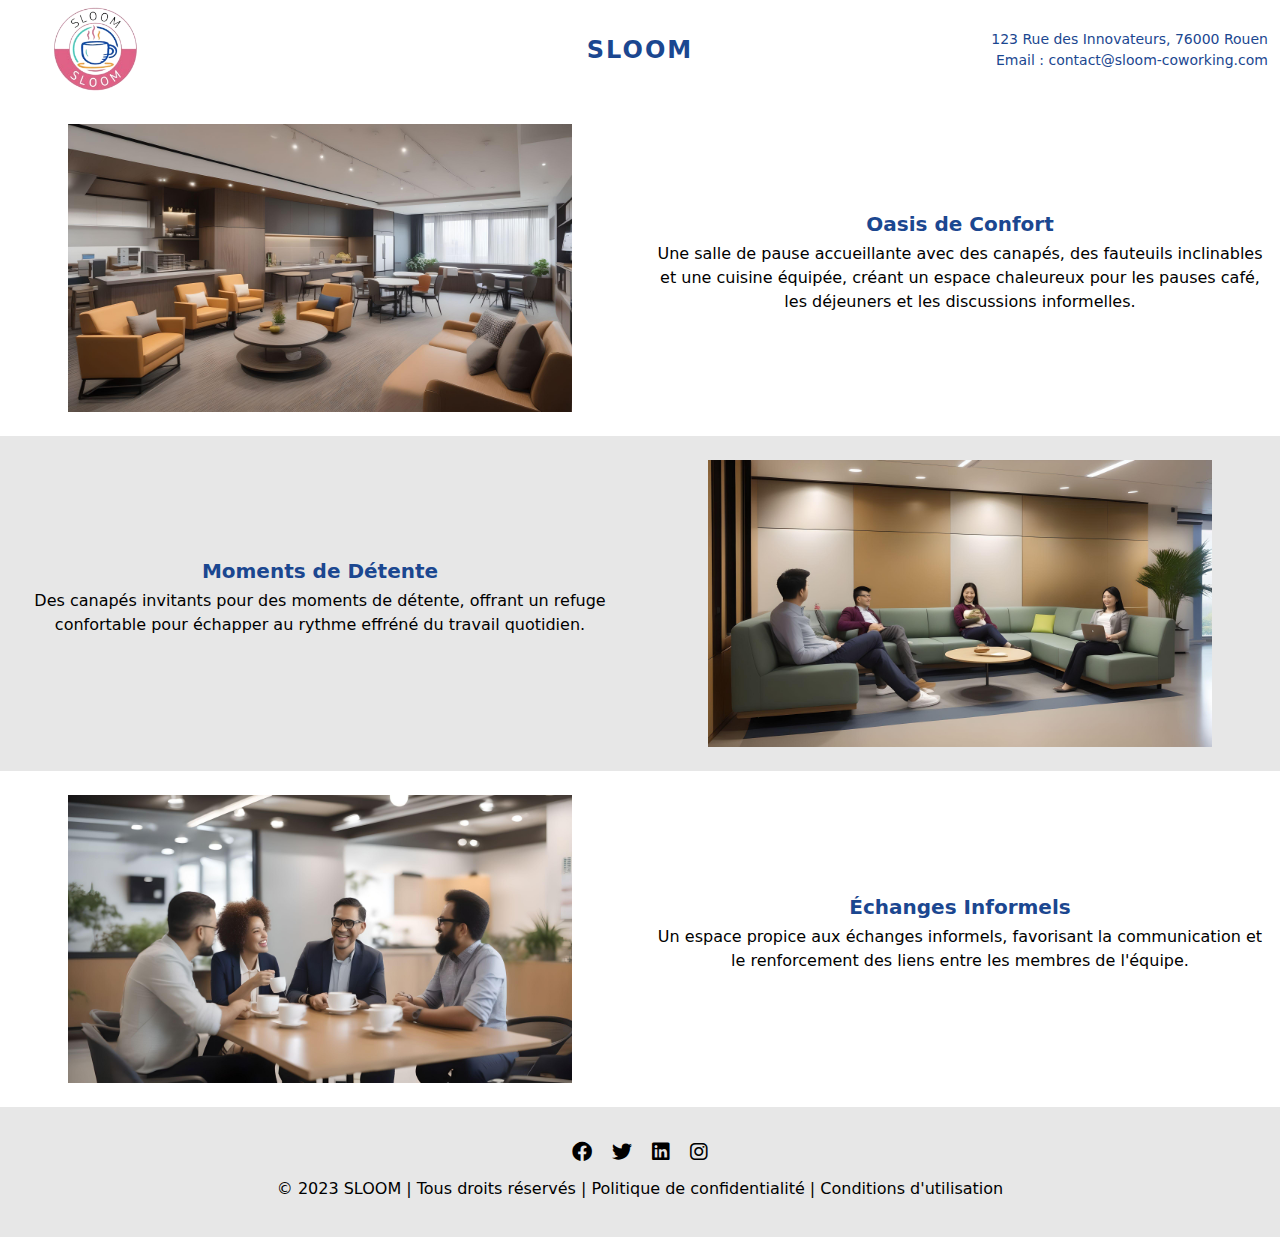
<file: salle_de_pause.html>
<!doctype html>
<html>
<head>
    <meta charset="utf-8">
    <meta http-equiv="X-UA-Compatible" content="IE=edge">
    <meta name="viewport" content="width=device-width, initial-scale=1.0">
    <link rel="stylesheet" href="https://cdnjs.cloudflare.com/ajax/libs/font-awesome/6.0.0/css/all.min.css">
    <link href="style.css" rel="stylesheet">
    <link href="https://cdn.jsdelivr.net/npm/bootstrap@5.2.3/dist/css/bootstrap.min.css" rel="stylesheet">
    <title>Salle de pause</title>
</head>
<body>

    <div class="container-fluid">
        <nav class="row align-items-center">
            <div class="col-4 d-flex align-items-center">
                <a class="navbar-brand" href="index.html">
                    <img src="img/logo.png" alt="Logo" height="100">
                </a>
            </div>
            <div class="col-4 text-center">
                <a href="index.html" class="text-decoration-none text-dark">
                    <p class="m-0 fs-4">SLOOM</p>
                </a>
            </div>
            <div class="col-4 text-end">
                <p class="m-0 d-none d-lg-block">123 Rue des Innovateurs, 76000 Rouen</p>
                <p class="m-0 d-none d-lg-block">Email : contact@sloom-coworking.com</p>
            </div>
        </nav>

        <div class="row">
            <div class="col-md-6 p-4 d-flex align-items-center justify-content-center style-salle">
                <img src="img/Pause1.jpg" alt="" class="img-fluid" width="85%">
            </div>
            <div class="col-md-6 d-flex align-items-center style-salle">
                <div>
                    <h1 class="text-center">Oasis de Confort</h1>
                    <p class="text-center">Une salle de pause accueillante avec des canapés, des fauteuils inclinables et une cuisine équipée, créant un espace chaleureux pour les pauses café, les déjeuners et les discussions informelles.</p>
                </div>
            </div>
        </div>
        
        
        <div class="row">
            <div class="col-md-6 order-md-last p-4 d-flex align-items-center justify-content-center style-salle2">
                <img src="img/Pause2.jpg" alt="" class="img-fluid" width="85%">
            </div>
            <div class="col-md-6 order-md-first d-flex align-items-center style-salle2">
                <div>
                    <h1 class="text-center">Moments de Détente</h1>
                    <p class="text-center">Des canapés invitants pour des moments de détente, offrant un refuge confortable pour échapper au rythme effréné du travail quotidien.</p>
                </div>
            </div>
        </div>
        
        
        <div class="row">
            <div class="col-md-6 p-4 d-flex align-items-center justify-content-center style-salle">
                <img src="img/Pause3.jpg" alt="" class="img-fluid" width="85%">
            </div>
            <div class="col-md-6 d-flex align-items-center style-salle">
                <div>
                    <h1 class="text-center">Échanges Informels</h1>
                    <p class="text-center">Un espace propice aux échanges informels, favorisant la communication et le renforcement des liens entre les membres de l'équipe.</p>
                </div>
            </div>
        </div>
    
        <div class="row">
            <footer>
                <div class="col-md-12 social-center">
                    <div class="social-icons">
                        <a href="https://www.facebook.com/" target="_blank" class="social-icon"><i class="fab fa-facebook"></i></a>
                        <a href="https://twitter.com" target="_blank" class="social-icon"><i class="fab fa-twitter"></i></a>
                        <a href="https://www.linkedin.com/" target="_blank" class="social-icon"><i class="fab fa-linkedin"></i></a>
                        <a href="https://www.instagram.com/" target="_blank" class="social-icon"><i class="fab fa-instagram"></i></a>
                    </div>
                </div>
        
                <div class="row">
                    <p>&copy; 2023 SLOOM | Tous droits réservés | Politique de confidentialité | Conditions d'utilisation</p>
                </div>
            </footer>
        </div>
           
            
    </div>
        


    

        
        
    
    
    
    
    
</body>
</html>
</file>
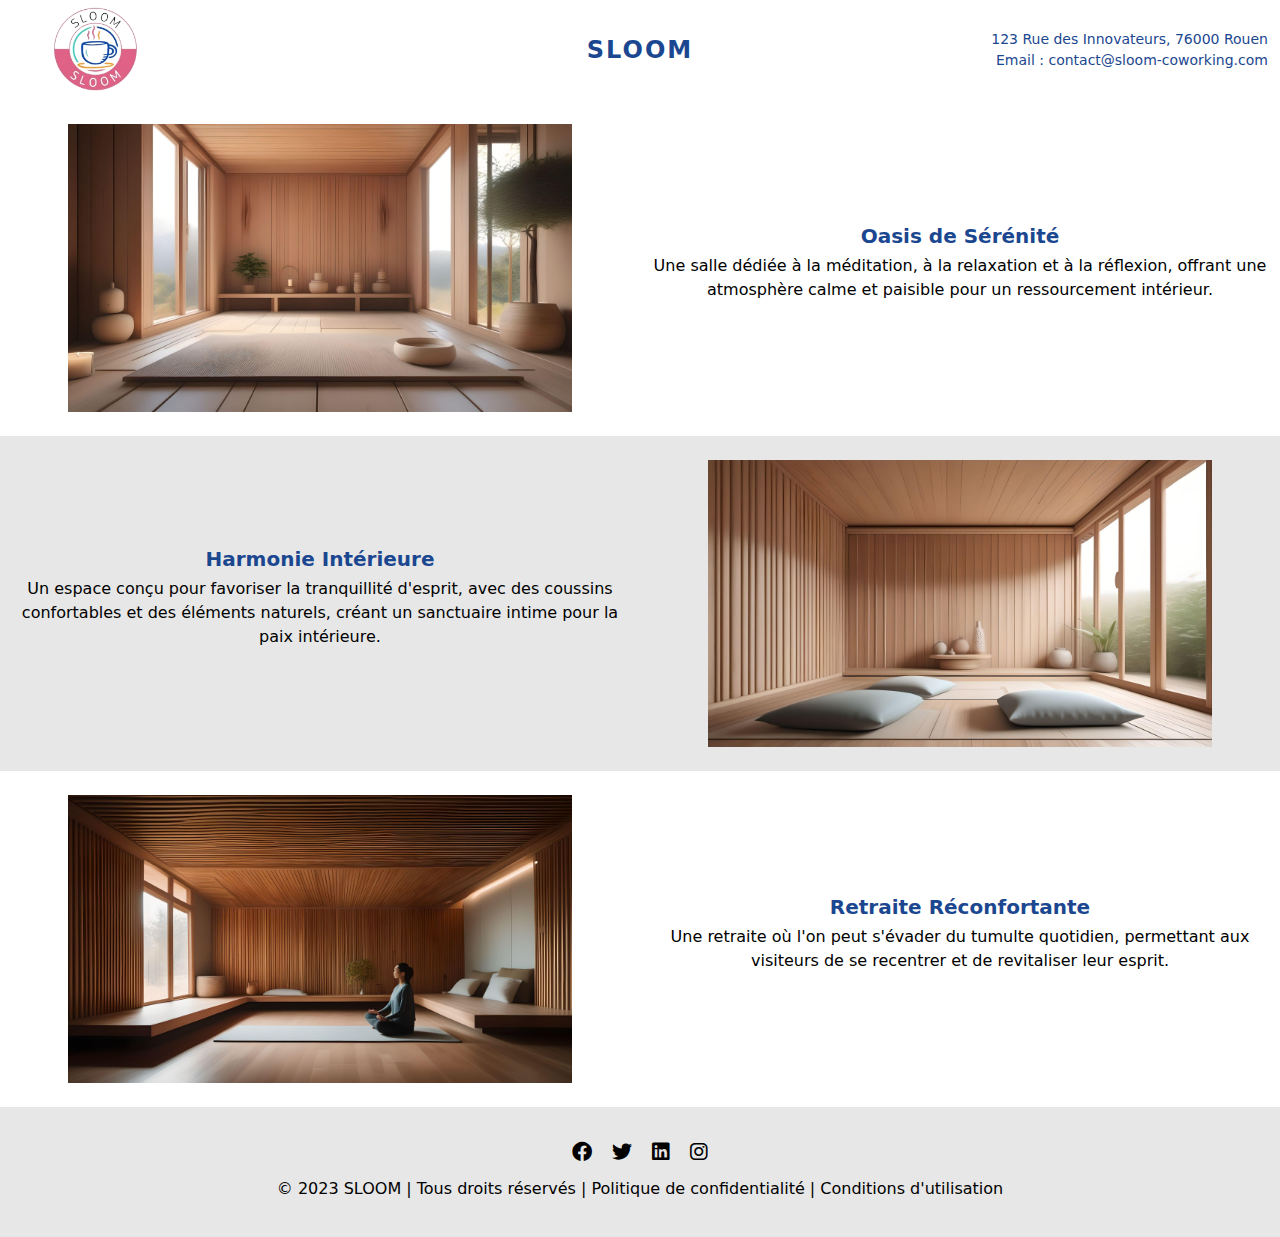
<file: salle_de_relaxation.html>
<!doctype html>
<html>
<head>
    <meta charset="utf-8">
    <meta http-equiv="X-UA-Compatible" content="IE=edge">
    <meta name="viewport" content="width=device-width, initial-scale=1.0">
    <link rel="stylesheet" href="https://cdnjs.cloudflare.com/ajax/libs/font-awesome/6.0.0/css/all.min.css">
    <link href="style.css" rel="stylesheet">
    <link href="https://cdn.jsdelivr.net/npm/bootstrap@5.2.3/dist/css/bootstrap.min.css" rel="stylesheet">
    <title>Salle de méditation</title>
</head>
<body>

    <div class="container-fluid">
        <nav class="row align-items-center">
            <div class="col-4 d-flex align-items-center">
                <a class="navbar-brand" href="index.html">
                    <img src="img/logo.png" alt="Logo" height="100">
                </a>
            </div>
            <div class="col-4 text-center">
                <a href="index.html" class="text-decoration-none text-dark">
                    <p class="m-0 fs-4">SLOOM</p>
                </a>
            </div>
            <div class="col-4 text-end">
                <p class="m-0 d-none d-lg-block">123 Rue des Innovateurs, 76000 Rouen</p>
                <p class="m-0 d-none d-lg-block">Email : contact@sloom-coworking.com</p>
            </div>
        </nav>

        <div class="row">
            <div class="col-md-6 p-4 d-flex align-items-center justify-content-center style-salle">
                <img src="img/Méditation1.jpg" alt="" class="img-fluid" width="85%">
            </div>
            <div class="col-md-6 d-flex align-items-center style-salle">
                <div>
                    <h1 class="text-center">Oasis de Sérénité</h1>
                    <p class="text-center">Une salle dédiée à la méditation, à la relaxation et à la réflexion, offrant une atmosphère calme et paisible pour un ressourcement intérieur.</p>
                </div>
            </div>
        </div>
        
        
        <div class="row">
            <div class="col-md-6 order-md-last p-4 d-flex align-items-center justify-content-center style-salle2">
                <img src="img/Méditation2.jpg" alt="" class="img-fluid" width="85%">
            </div>
            <div class="col-md-6 order-md-first d-flex align-items-center style-salle2">
                <div>
                    <h1 class="text-center">Harmonie Intérieure</h1>
                    <p class="text-center">Un espace conçu pour favoriser la tranquillité d'esprit, avec des coussins confortables et des éléments naturels, créant un sanctuaire intime pour la paix intérieure.</p>
                </div>
            </div>
        </div>
        
        
        <div class="row">
            <div class="col-md-6 p-4 d-flex align-items-center justify-content-center style-salle">
                <img src="img/Méditation3.jpg" alt="" class="img-fluid" width="85%">
            </div>
            <div class="col-md-6 d-flex align-items-center style-salle">
                <div>
                    <h1 class="text-center">Retraite Réconfortante</h1>
                    <p class="text-center">Une retraite où l'on peut s'évader du tumulte quotidien, permettant aux visiteurs de se recentrer et de revitaliser leur esprit.</p>
                </div>
            </div>
        </div>
    
        <div class="row">
            <footer>
                <div class="col-md-12 social-center">
                    <div class="social-icons">
                        <a href="https://www.facebook.com/" target="_blank" class="social-icon"><i class="fab fa-facebook"></i></a>
                        <a href="https://twitter.com" target="_blank" class="social-icon"><i class="fab fa-twitter"></i></a>
                        <a href="https://www.linkedin.com/" target="_blank" class="social-icon"><i class="fab fa-linkedin"></i></a>
                        <a href="https://www.instagram.com/" target="_blank" class="social-icon"><i class="fab fa-instagram"></i></a>
                    </div>
                </div>
        
                <div class="row">
                    <p>&copy; 2023 SLOOM | Tous droits réservés | Politique de confidentialité | Conditions d'utilisation</p>
                </div>
            </footer>
        </div>
           
            
    </div>
        


    

        
        
    
    
    
    
    
</body>
</html>
</file>
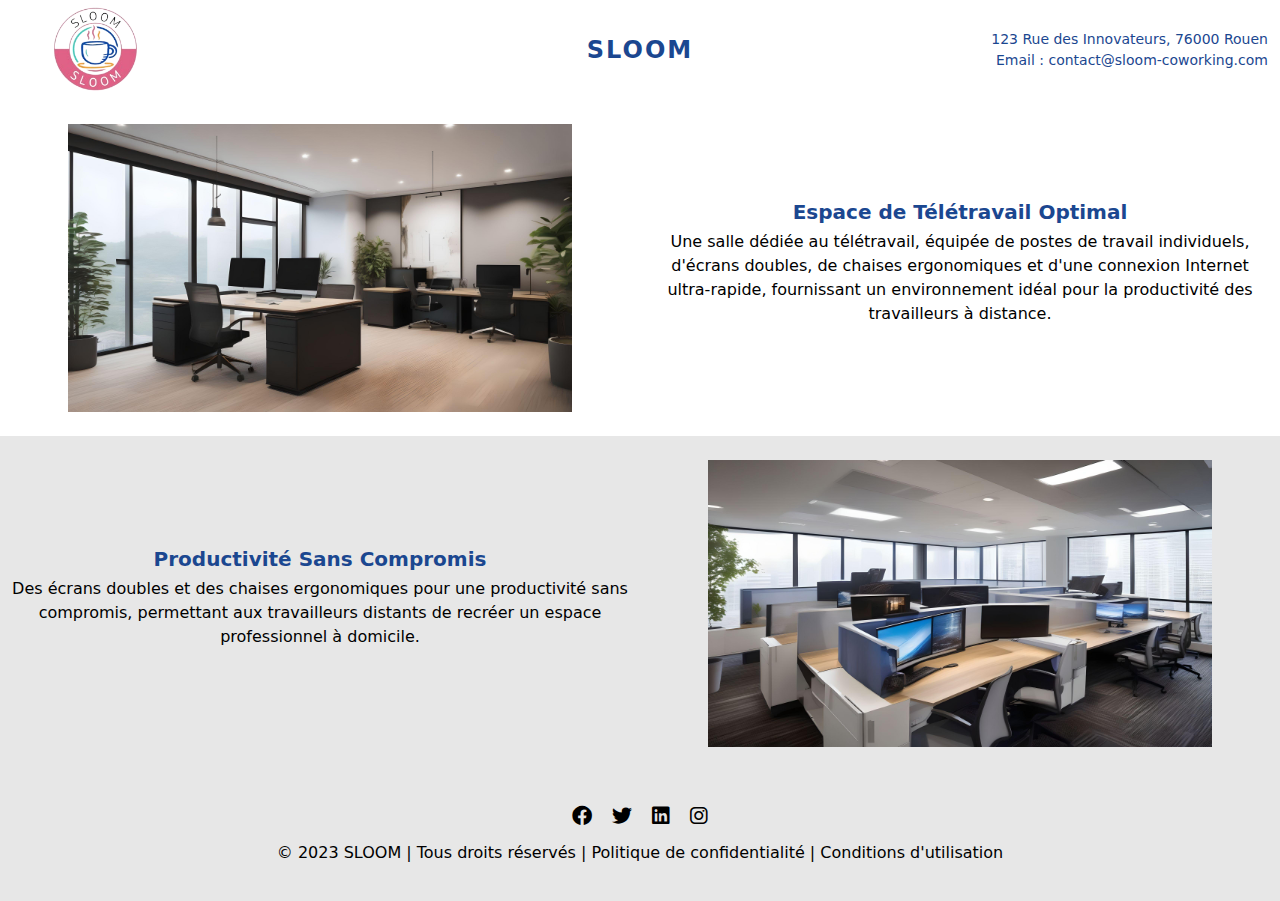
<file: salle_de_teletravail.html>
<!doctype html>
<html>
<head>
    <meta charset="utf-8">
    <meta http-equiv="X-UA-Compatible" content="IE=edge">
    <meta name="viewport" content="width=device-width, initial-scale=1.0">
    <link rel="stylesheet" href="https://cdnjs.cloudflare.com/ajax/libs/font-awesome/6.0.0/css/all.min.css">
    <link href="style.css" rel="stylesheet">
    <link href="https://cdn.jsdelivr.net/npm/bootstrap@5.2.3/dist/css/bootstrap.min.css" rel="stylesheet">
    <title>Salle de teletravail</title>
</head>
<body>

    <div class="container-fluid">
        <nav class="row align-items-center">
            <div class="col-4 d-flex align-items-center">
                <a class="navbar-brand" href="index.html">
                    <img src="img/logo.png" alt="Logo" height="100">
                </a>
            </div>
            <div class="col-4 text-center">
                <a href="index.html" class="text-decoration-none text-dark">
                    <p class="m-0 fs-4">SLOOM</p>
                </a>
            </div>
            <div class="col-4 text-end">
                <p class="m-0 d-none d-lg-block">123 Rue des Innovateurs, 76000 Rouen</p>
                <p class="m-0 d-none d-lg-block">Email : contact@sloom-coworking.com</p>
            </div>
        </nav>

        <div class="row">
            <div class="col-md-6 p-4 d-flex align-items-center justify-content-center style-salle">
                <img src="img/Teletravail1.jpg" alt="" class="img-fluid" width="85%">
            </div>
            <div class="col-md-6 d-flex align-items-center style-salle">
                <div>
                    <h1 class="text-center">Espace de Télétravail Optimal</h1>
                    <p class="text-center">Une salle dédiée au télétravail, équipée de postes de travail individuels, d'écrans doubles, de chaises ergonomiques et d'une connexion Internet ultra-rapide, fournissant un environnement idéal pour la productivité des travailleurs à distance.</p>
                </div>
            </div>
        </div>
        
        
        <div class="row">
            <div class="col-md-6 order-md-last p-4 d-flex align-items-center justify-content-center style-salle2">
                <img src="img/Teletravail2.jpg" alt="" class="img-fluid" width="85%">
            </div>
            <div class="col-md-6 order-md-first d-flex align-items-center style-salle2">
                <div>
                    <h1 class="text-center">Productivité Sans Compromis</h1>
                    <p class="text-center">Des écrans doubles et des chaises ergonomiques pour une productivité sans compromis, permettant aux travailleurs distants de recréer un espace professionnel à domicile.</p>
                </div>
            </div>
        </div>
        
        
       
        
    
        <div class="row">
            <footer>
                <div class="col-md-12 social-center">
                    <div class="social-icons">
                        <a href="https://www.facebook.com/" target="_blank" class="social-icon"><i class="fab fa-facebook"></i></a>
                        <a href="https://twitter.com" target="_blank" class="social-icon"><i class="fab fa-twitter"></i></a>
                        <a href="https://www.linkedin.com/" target="_blank" class="social-icon"><i class="fab fa-linkedin"></i></a>
                        <a href="https://www.instagram.com/" target="_blank" class="social-icon"><i class="fab fa-instagram"></i></a>
                    </div>
                </div>
        
                <div class="row">
                    <p>&copy; 2023 SLOOM | Tous droits réservés | Politique de confidentialité | Conditions d'utilisation</p>
                </div>
            </footer>
        </div>
           
            
    </div>
        


    

        
        
    
    
    
    
    
</body>
</html>
</file>
<file: style.css>
body, h1, h2, h3, p, ul {
    margin: 0;
    padding: 0;
}

body {
    font-family: 'Arial', sans-serif;
}

nav {
    background-color: white;
}

.text-center p {
    font-size: 2em;
    font-weight: bold;
    color: #1B4790;
    text-transform: uppercase;
    letter-spacing: 2px;
    margin-top: 10px;
}

.text-end p {
    font-size: 14px;
    color: #1B4790;
    margin-bottom: 5px;
}

.text-left p {
    font-size: 20px;
    font-weight: bold;
    color: black;
    padding: 0;
    margin-bottom: 0;
}

.image-overlay {
    position: relative;
    width: 100%;
    text-align: left;
}

.overlay-text {
    position: absolute;
    top: 50%;
    left: 20px;
    transform: translateY(-50%);
    color: white;
    font-size: 10px;
    margin-bottom: 5px;
}

h1.text-left {
    font-size: 20px;
    font-weight: bold;
    color: white;
    padding: 0;
    margin-bottom: 0;
}

h1.text-left2 {
    font-size: 20px;
    font-weight: bold;
    color: #1B4790;
    padding: 1%;
    margin-bottom: 0;
}

.skill {
    display: flex;
    flex-direction: column;
    align-items: center;
    text-align: center;
    margin-top: 50px;
}

.skill i {
    font-size: 30px;
    color: #1B4790;
    margin-bottom: 10px;
}

.skill span {
    font-size: 16px;
    color: black;
    text-decoration: none;
}

ul {
    list-style: none;
    padding: 0;
}

ul li a {
    text-decoration: none;
}

@media (max-width: 767px) {
    .overlay-text h1 {
        font-size: 1.5em;
        text-align: left;
        margin-bottom: 5px;
    }

    .overlay-text p {
        font-size: 1em;
        text-align: left;
        margin-bottom: 0;
    }

    .col-md-6 {
        padding: 0;
    }

    .col-md-6 img {
        width: 100%;
        height: auto;
        margin: 0;
    }

    h1.text-left2 {
        margin-top: 5%;
    }
}

.card-body {
    background-color: #e7e7e7;
}

h1.card-title {
    font-size: 20px;
    font-weight: bold;
    color: #1B4790;
    padding: 1%;
    margin-bottom: 0;
}

p.card-text {
    color: black;
    font-size: 12px;
    margin-bottom: 5px;
}

.card {
    transition: transform 0.2s ease-in-out;
}

.card:hover {
    transform: scale(1.05);
}

.card-img-top {
    max-height: 200px;
    object-fit: cover;
}

.card-group {
    margin-bottom: 4%;
}

footer {
    background-color: #e7e7e7;
    color: black;
    padding: 20px 0;
    text-align: center;
    width: 100%;
    margin-top: 4%;
}

.social-icons {
    list-style: none;
    padding: 0;
    display: flex;
    justify-content: center;
    align-items: center;
    margin: 10px 0;
}

.social-icon {
    color: black;
    font-size: 20px;
    text-decoration: none;
    transition: color 0.3s;
    margin: 0 10px;
}

.social-icon:hover {
    color: #55C5B8;
}

.custom-img {
    min-width: 100%;
}

.style-salle,
.style-salle2 {
    background-color: white;
    color: black;
}

.style-salle h1,
.style-salle2 h1 {
    font-size: 20px;
    font-weight: bold;
    padding: 1%;
    margin-bottom: 0;
    color: #1B4790;
}

.style-salle2 {
    background-color: #e7e7e7;
}
</file>
